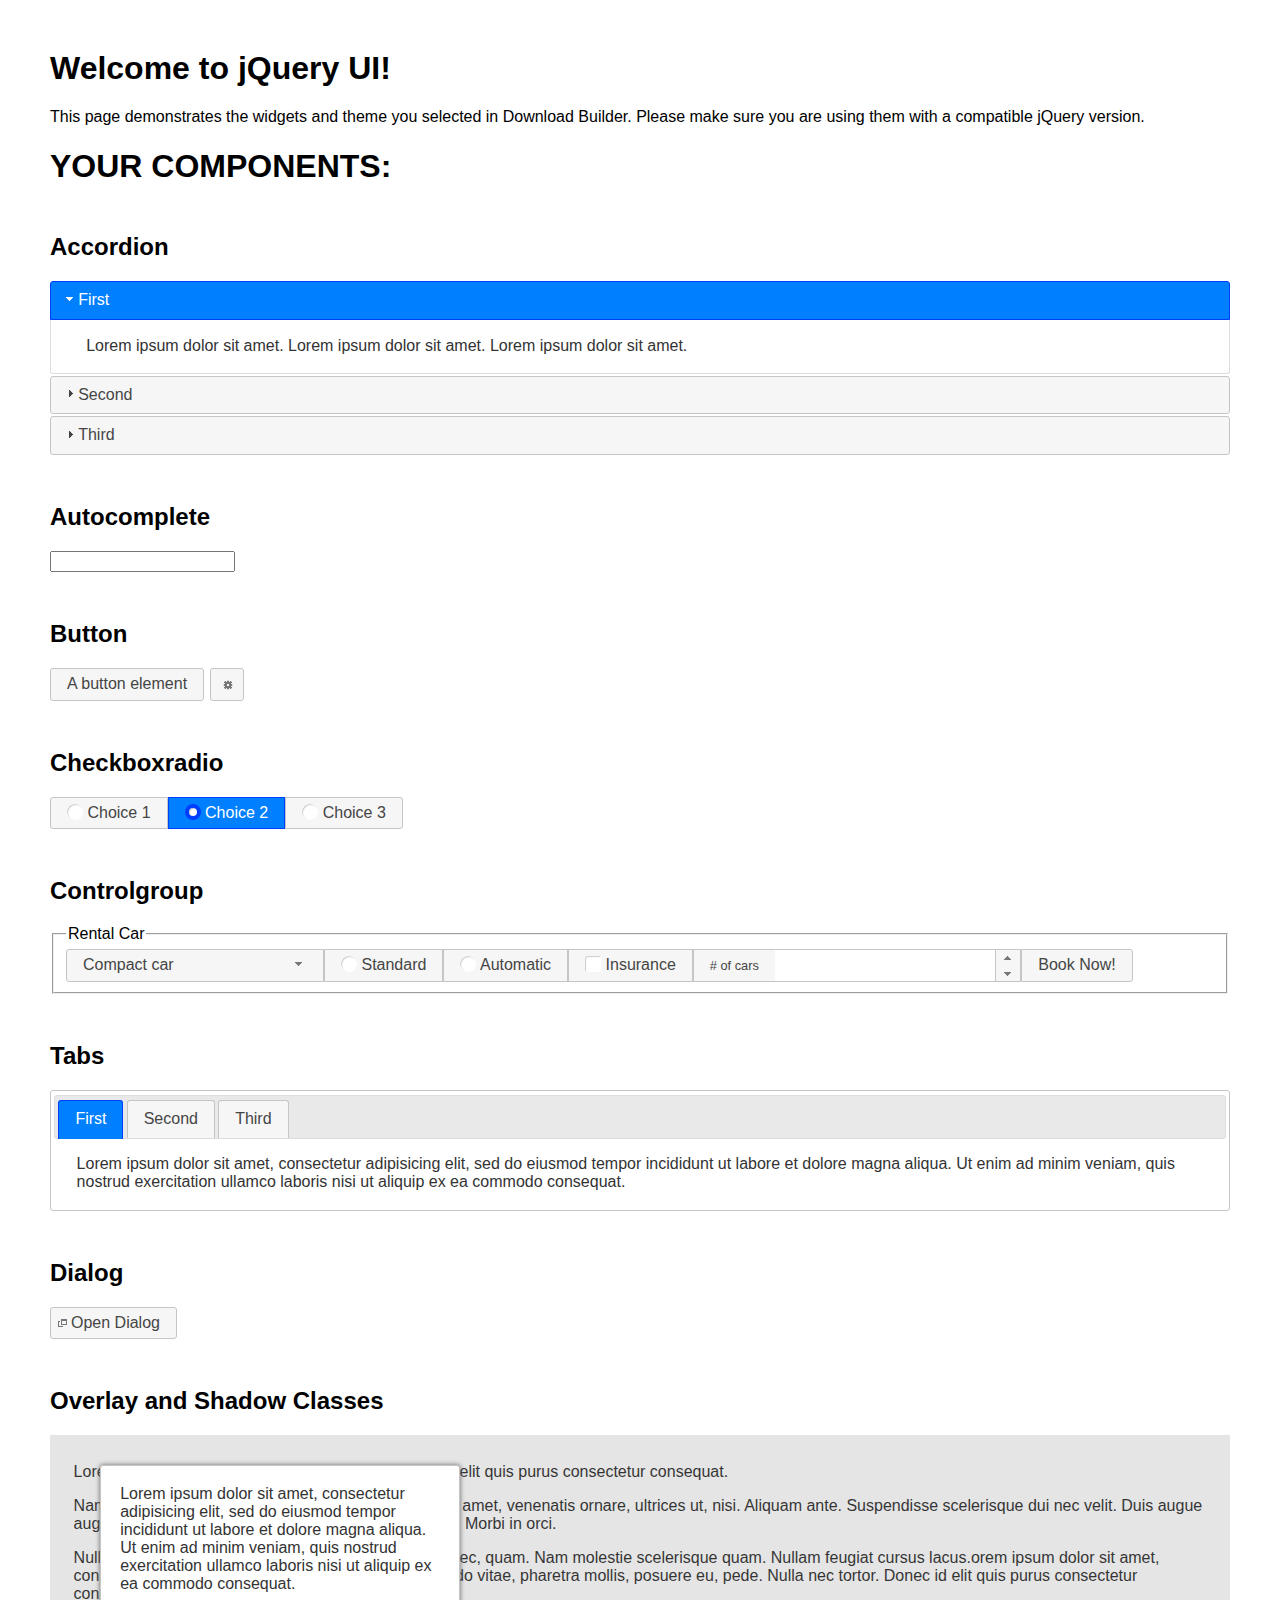
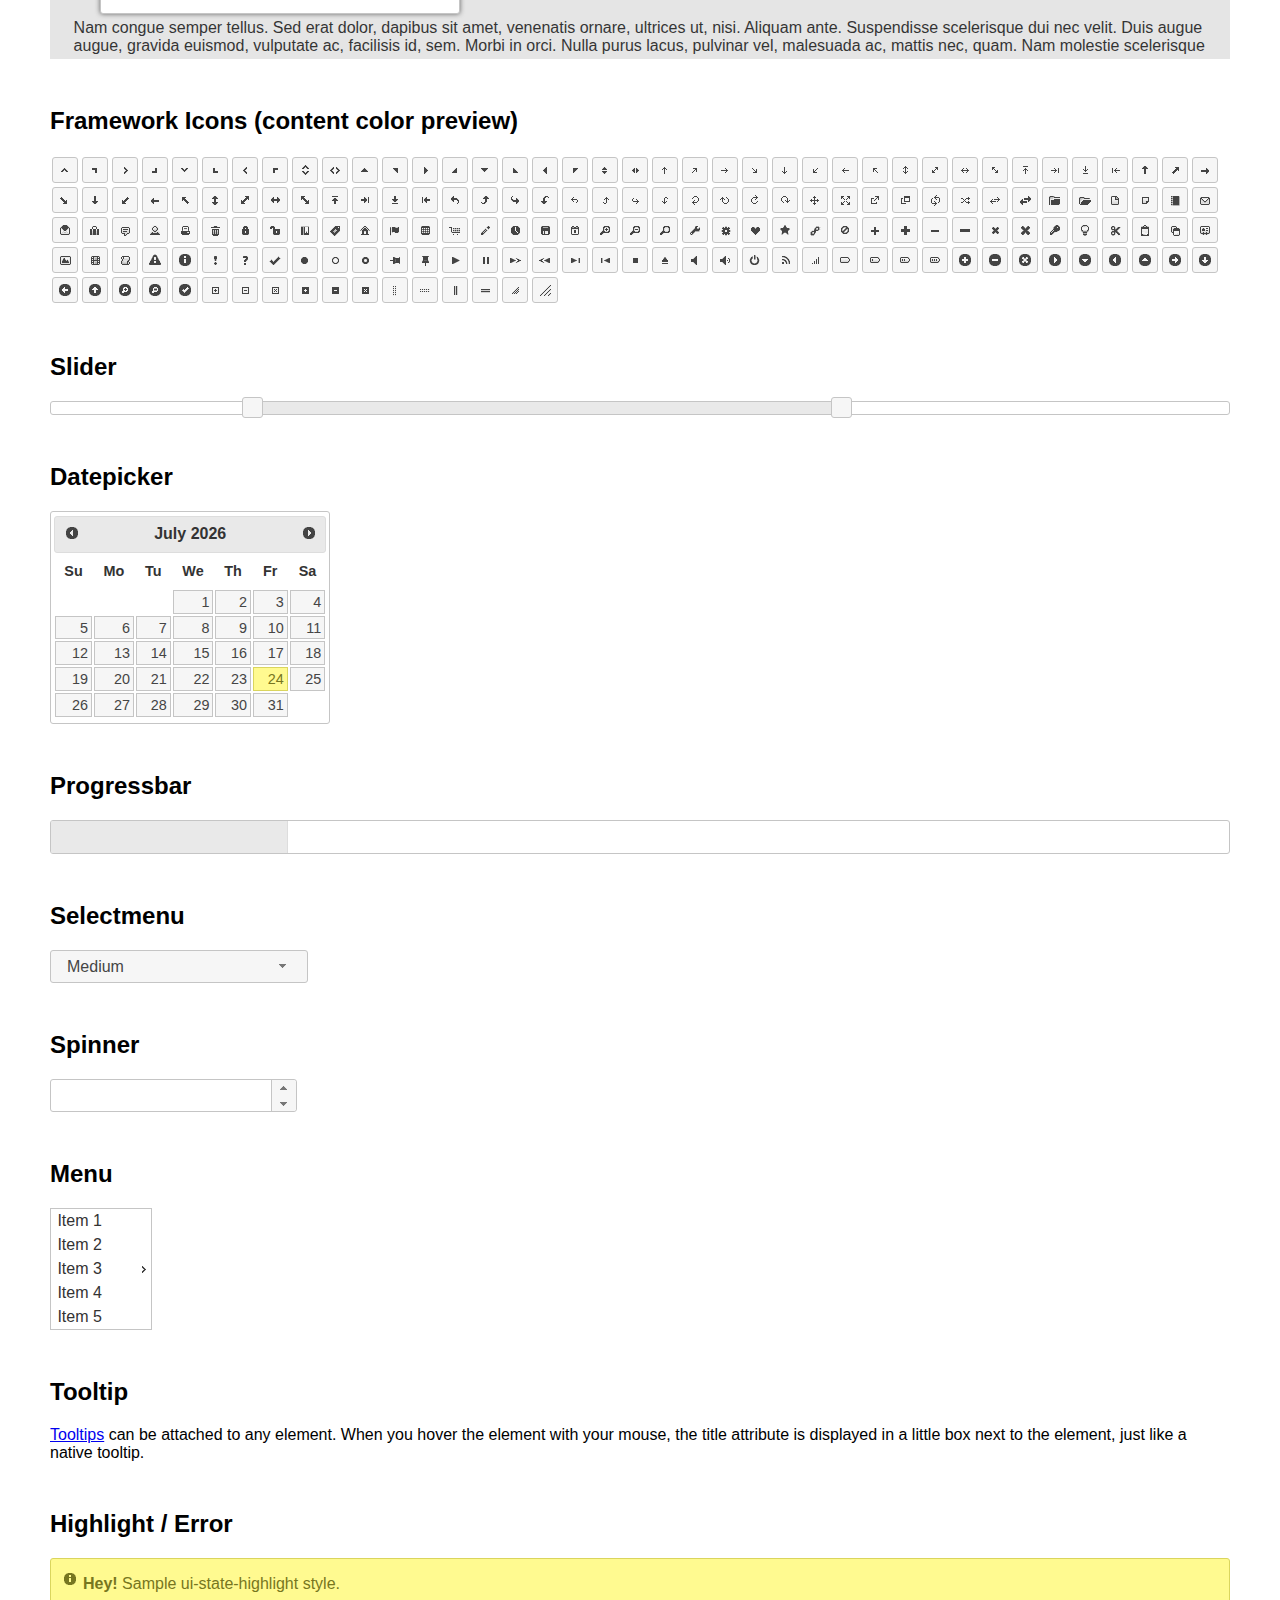
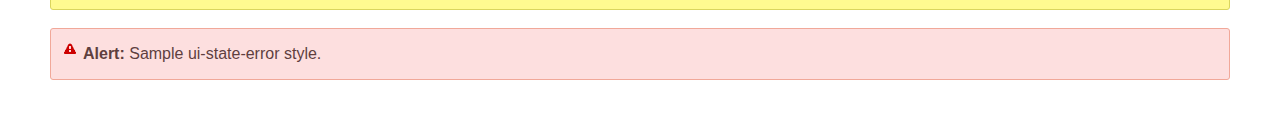
<file: WebContent/resources/jquery-ui-1.12.1.custom/index.html>
<!doctype html>
<html lang="us">
<head>
	<meta charset="utf-8">
	<title>jQuery UI Example Page</title>
	<link href="jquery-ui.css" rel="stylesheet">
	<style>
	body{
		font-family: "Trebuchet MS", sans-serif;
		margin: 50px;
	}
	.demoHeaders {
		margin-top: 2em;
	}
	#dialog-link {
		padding: .4em 1em .4em 20px;
		text-decoration: none;
		position: relative;
	}
	#dialog-link span.ui-icon {
		margin: 0 5px 0 0;
		position: absolute;
		left: .2em;
		top: 50%;
		margin-top: -8px;
	}
	#icons {
		margin: 0;
		padding: 0;
	}
	#icons li {
		margin: 2px;
		position: relative;
		padding: 4px 0;
		cursor: pointer;
		float: left;
		list-style: none;
	}
	#icons span.ui-icon {
		float: left;
		margin: 0 4px;
	}
	.fakewindowcontain .ui-widget-overlay {
		position: absolute;
	}
	select {
		width: 200px;
	}
	</style>
</head>
<body>

<h1>Welcome to jQuery UI!</h1>

<div class="ui-widget">
	<p>This page demonstrates the widgets and theme you selected in Download Builder. Please make sure you are using them with a compatible jQuery version.</p>
</div>

<h1>YOUR COMPONENTS:</h1>


<!-- Accordion -->
<h2 class="demoHeaders">Accordion</h2>
<div id="accordion">
	<h3>First</h3>
	<div>Lorem ipsum dolor sit amet. Lorem ipsum dolor sit amet. Lorem ipsum dolor sit amet.</div>
	<h3>Second</h3>
	<div>Phasellus mattis tincidunt nibh.</div>
	<h3>Third</h3>
	<div>Nam dui erat, auctor a, dignissim quis.</div>
</div>



<!-- Autocomplete -->
<h2 class="demoHeaders">Autocomplete</h2>
<div>
	<input id="autocomplete" title="type &quot;a&quot;">
</div>



<!-- Button -->
<h2 class="demoHeaders">Button</h2>
<button id="button">A button element</button>
<button id="button-icon">An icon-only button</button>



<!-- Checkboxradio -->
<h2 class="demoHeaders">Checkboxradio</h2>
<form style="margin-top: 1em;">
	<div id="radioset">
		<input type="radio" id="radio1" name="radio"><label for="radio1">Choice 1</label>
		<input type="radio" id="radio2" name="radio" checked="checked"><label for="radio2">Choice 2</label>
		<input type="radio" id="radio3" name="radio"><label for="radio3">Choice 3</label>
	</div>
</form>



<!-- Controlgroup -->
<h2 class="demoHeaders">Controlgroup</h2>
<fieldset>
	<legend>Rental Car</legend>
	<div id="controlgroup">
		<select id="car-type">
			<option>Compact car</option>
			<option>Midsize car</option>
			<option>Full size car</option>
			<option>SUV</option>
			<option>Luxury</option>
			<option>Truck</option>
			<option>Van</option>
		</select>
		<label for="transmission-standard">Standard</label>
		<input type="radio" name="transmission" id="transmission-standard">
		<label for="transmission-automatic">Automatic</label>
		<input type="radio" name="transmission" id="transmission-automatic">
		<label for="insurance">Insurance</label>
		<input type="checkbox" name="insurance" id="insurance">
		<label for="horizontal-spinner" class="ui-controlgroup-label"># of cars</label>
		<input id="horizontal-spinner" class="ui-spinner-input">
		<button>Book Now!</button>
	</div>
</fieldset>



<!-- Tabs -->
<h2 class="demoHeaders">Tabs</h2>
<div id="tabs">
	<ul>
		<li><a href="#tabs-1">First</a></li>
		<li><a href="#tabs-2">Second</a></li>
		<li><a href="#tabs-3">Third</a></li>
	</ul>
	<div id="tabs-1">Lorem ipsum dolor sit amet, consectetur adipisicing elit, sed do eiusmod tempor incididunt ut labore et dolore magna aliqua. Ut enim ad minim veniam, quis nostrud exercitation ullamco laboris nisi ut aliquip ex ea commodo consequat.</div>
	<div id="tabs-2">Phasellus mattis tincidunt nibh. Cras orci urna, blandit id, pretium vel, aliquet ornare, felis. Maecenas scelerisque sem non nisl. Fusce sed lorem in enim dictum bibendum.</div>
	<div id="tabs-3">Nam dui erat, auctor a, dignissim quis, sollicitudin eu, felis. Pellentesque nisi urna, interdum eget, sagittis et, consequat vestibulum, lacus. Mauris porttitor ullamcorper augue.</div>
</div>



<h2 class="demoHeaders">Dialog</h2>
<p>
	<button id="dialog-link" class="ui-button ui-corner-all ui-widget">
		<span class="ui-icon ui-icon-newwin"></span>Open Dialog
	</button>
</p>

<h2 class="demoHeaders">Overlay and Shadow Classes</h2>
<div style="position: relative; width: 96%; height: 200px; padding:1% 2%; overflow:hidden;" class="fakewindowcontain">
	<p>Lorem ipsum dolor sit amet,  Nulla nec tortor. Donec id elit quis purus consectetur consequat. </p><p>Nam congue semper tellus. Sed erat dolor, dapibus sit amet, venenatis ornare, ultrices ut, nisi. Aliquam ante. Suspendisse scelerisque dui nec velit. Duis augue augue, gravida euismod, vulputate ac, facilisis id, sem. Morbi in orci. </p><p>Nulla purus lacus, pulvinar vel, malesuada ac, mattis nec, quam. Nam molestie scelerisque quam. Nullam feugiat cursus lacus.orem ipsum dolor sit amet, consectetur adipiscing elit. Donec libero risus, commodo vitae, pharetra mollis, posuere eu, pede. Nulla nec tortor. Donec id elit quis purus consectetur consequat. </p><p>Nam congue semper tellus. Sed erat dolor, dapibus sit amet, venenatis ornare, ultrices ut, nisi. Aliquam ante. Suspendisse scelerisque dui nec velit. Duis augue augue, gravida euismod, vulputate ac, facilisis id, sem. Morbi in orci. Nulla purus lacus, pulvinar vel, malesuada ac, mattis nec, quam. Nam molestie scelerisque quam. </p><p>Nullam feugiat cursus lacus.orem ipsum dolor sit amet, consectetur adipiscing elit. Donec libero risus, commodo vitae, pharetra mollis, posuere eu, pede. Nulla nec tortor. Donec id elit quis purus consectetur consequat. Nam congue semper tellus. Sed erat dolor, dapibus sit amet, venenatis ornare, ultrices ut, nisi. Aliquam ante. </p><p>Suspendisse scelerisque dui nec velit. Duis augue augue, gravida euismod, vulputate ac, facilisis id, sem. Morbi in orci. Nulla purus lacus, pulvinar vel, malesuada ac, mattis nec, quam. Nam molestie scelerisque quam. Nullam feugiat cursus lacus.orem ipsum dolor sit amet, consectetur adipiscing elit. Donec libero risus, commodo vitae, pharetra mollis, posuere eu, pede. Nulla nec tortor. Donec id elit quis purus consectetur consequat. Nam congue semper tellus. Sed erat dolor, dapibus sit amet, venenatis ornare, ultrices ut, nisi. </p>

	<!-- ui-dialog -->
	<div class="ui-widget-overlay ui-front"></div>
	<div style="position: absolute; width: 320px; left: 50px; top: 30px; padding: 1.2em" class="ui-widget ui-front ui-widget-content ui-corner-all ui-widget-shadow">
		Lorem ipsum dolor sit amet, consectetur adipisicing elit, sed do eiusmod tempor incididunt ut labore et dolore magna aliqua. Ut enim ad minim veniam, quis nostrud exercitation ullamco laboris nisi ut aliquip ex ea commodo consequat.
	</div>

</div>

<!-- ui-dialog -->
<div id="dialog" title="Dialog Title">
	<p>Lorem ipsum dolor sit amet, consectetur adipisicing elit, sed do eiusmod tempor incididunt ut labore et dolore magna aliqua. Ut enim ad minim veniam, quis nostrud exercitation ullamco laboris nisi ut aliquip ex ea commodo consequat.</p>
</div>



<h2 class="demoHeaders">Framework Icons (content color preview)</h2>
<ul id="icons" class="ui-widget ui-helper-clearfix">
	<li class="ui-state-default ui-corner-all" title=".ui-icon-caret-1-n"><span class="ui-icon ui-icon-caret-1-n"></span></li>
	<li class="ui-state-default ui-corner-all" title=".ui-icon-caret-1-ne"><span class="ui-icon ui-icon-caret-1-ne"></span></li>
	<li class="ui-state-default ui-corner-all" title=".ui-icon-caret-1-e"><span class="ui-icon ui-icon-caret-1-e"></span></li>
	<li class="ui-state-default ui-corner-all" title=".ui-icon-caret-1-se"><span class="ui-icon ui-icon-caret-1-se"></span></li>
	<li class="ui-state-default ui-corner-all" title=".ui-icon-caret-1-s"><span class="ui-icon ui-icon-caret-1-s"></span></li>
	<li class="ui-state-default ui-corner-all" title=".ui-icon-caret-1-sw"><span class="ui-icon ui-icon-caret-1-sw"></span></li>
	<li class="ui-state-default ui-corner-all" title=".ui-icon-caret-1-w"><span class="ui-icon ui-icon-caret-1-w"></span></li>
	<li class="ui-state-default ui-corner-all" title=".ui-icon-caret-1-nw"><span class="ui-icon ui-icon-caret-1-nw"></span></li>
	<li class="ui-state-default ui-corner-all" title=".ui-icon-caret-2-n-s"><span class="ui-icon ui-icon-caret-2-n-s"></span></li>
	<li class="ui-state-default ui-corner-all" title=".ui-icon-caret-2-e-w"><span class="ui-icon ui-icon-caret-2-e-w"></span></li>
	<li class="ui-state-default ui-corner-all" title=".ui-icon-triangle-1-n"><span class="ui-icon ui-icon-triangle-1-n"></span></li>
	<li class="ui-state-default ui-corner-all" title=".ui-icon-triangle-1-ne"><span class="ui-icon ui-icon-triangle-1-ne"></span></li>
	<li class="ui-state-default ui-corner-all" title=".ui-icon-triangle-1-e"><span class="ui-icon ui-icon-triangle-1-e"></span></li>
	<li class="ui-state-default ui-corner-all" title=".ui-icon-triangle-1-se"><span class="ui-icon ui-icon-triangle-1-se"></span></li>
	<li class="ui-state-default ui-corner-all" title=".ui-icon-triangle-1-s"><span class="ui-icon ui-icon-triangle-1-s"></span></li>
	<li class="ui-state-default ui-corner-all" title=".ui-icon-triangle-1-sw"><span class="ui-icon ui-icon-triangle-1-sw"></span></li>
	<li class="ui-state-default ui-corner-all" title=".ui-icon-triangle-1-w"><span class="ui-icon ui-icon-triangle-1-w"></span></li>
	<li class="ui-state-default ui-corner-all" title=".ui-icon-triangle-1-nw"><span class="ui-icon ui-icon-triangle-1-nw"></span></li>
	<li class="ui-state-default ui-corner-all" title=".ui-icon-triangle-2-n-s"><span class="ui-icon ui-icon-triangle-2-n-s"></span></li>
	<li class="ui-state-default ui-corner-all" title=".ui-icon-triangle-2-e-w"><span class="ui-icon ui-icon-triangle-2-e-w"></span></li>
	<li class="ui-state-default ui-corner-all" title=".ui-icon-arrow-1-n"><span class="ui-icon ui-icon-arrow-1-n"></span></li>
	<li class="ui-state-default ui-corner-all" title=".ui-icon-arrow-1-ne"><span class="ui-icon ui-icon-arrow-1-ne"></span></li>
	<li class="ui-state-default ui-corner-all" title=".ui-icon-arrow-1-e"><span class="ui-icon ui-icon-arrow-1-e"></span></li>
	<li class="ui-state-default ui-corner-all" title=".ui-icon-arrow-1-se"><span class="ui-icon ui-icon-arrow-1-se"></span></li>
	<li class="ui-state-default ui-corner-all" title=".ui-icon-arrow-1-s"><span class="ui-icon ui-icon-arrow-1-s"></span></li>
	<li class="ui-state-default ui-corner-all" title=".ui-icon-arrow-1-sw"><span class="ui-icon ui-icon-arrow-1-sw"></span></li>
	<li class="ui-state-default ui-corner-all" title=".ui-icon-arrow-1-w"><span class="ui-icon ui-icon-arrow-1-w"></span></li>
	<li class="ui-state-default ui-corner-all" title=".ui-icon-arrow-1-nw"><span class="ui-icon ui-icon-arrow-1-nw"></span></li>
	<li class="ui-state-default ui-corner-all" title=".ui-icon-arrow-2-n-s"><span class="ui-icon ui-icon-arrow-2-n-s"></span></li>
	<li class="ui-state-default ui-corner-all" title=".ui-icon-arrow-2-ne-sw"><span class="ui-icon ui-icon-arrow-2-ne-sw"></span></li>
	<li class="ui-state-default ui-corner-all" title=".ui-icon-arrow-2-e-w"><span class="ui-icon ui-icon-arrow-2-e-w"></span></li>
	<li class="ui-state-default ui-corner-all" title=".ui-icon-arrow-2-se-nw"><span class="ui-icon ui-icon-arrow-2-se-nw"></span></li>
	<li class="ui-state-default ui-corner-all" title=".ui-icon-arrowstop-1-n"><span class="ui-icon ui-icon-arrowstop-1-n"></span></li>
	<li class="ui-state-default ui-corner-all" title=".ui-icon-arrowstop-1-e"><span class="ui-icon ui-icon-arrowstop-1-e"></span></li>
	<li class="ui-state-default ui-corner-all" title=".ui-icon-arrowstop-1-s"><span class="ui-icon ui-icon-arrowstop-1-s"></span></li>
	<li class="ui-state-default ui-corner-all" title=".ui-icon-arrowstop-1-w"><span class="ui-icon ui-icon-arrowstop-1-w"></span></li>
	<li class="ui-state-default ui-corner-all" title=".ui-icon-arrowthick-1-n"><span class="ui-icon ui-icon-arrowthick-1-n"></span></li>
	<li class="ui-state-default ui-corner-all" title=".ui-icon-arrowthick-1-ne"><span class="ui-icon ui-icon-arrowthick-1-ne"></span></li>
	<li class="ui-state-default ui-corner-all" title=".ui-icon-arrowthick-1-e"><span class="ui-icon ui-icon-arrowthick-1-e"></span></li>
	<li class="ui-state-default ui-corner-all" title=".ui-icon-arrowthick-1-se"><span class="ui-icon ui-icon-arrowthick-1-se"></span></li>
	<li class="ui-state-default ui-corner-all" title=".ui-icon-arrowthick-1-s"><span class="ui-icon ui-icon-arrowthick-1-s"></span></li>
	<li class="ui-state-default ui-corner-all" title=".ui-icon-arrowthick-1-sw"><span class="ui-icon ui-icon-arrowthick-1-sw"></span></li>
	<li class="ui-state-default ui-corner-all" title=".ui-icon-arrowthick-1-w"><span class="ui-icon ui-icon-arrowthick-1-w"></span></li>
	<li class="ui-state-default ui-corner-all" title=".ui-icon-arrowthick-1-nw"><span class="ui-icon ui-icon-arrowthick-1-nw"></span></li>
	<li class="ui-state-default ui-corner-all" title=".ui-icon-arrowthick-2-n-s"><span class="ui-icon ui-icon-arrowthick-2-n-s"></span></li>
	<li class="ui-state-default ui-corner-all" title=".ui-icon-arrowthick-2-ne-sw"><span class="ui-icon ui-icon-arrowthick-2-ne-sw"></span></li>
	<li class="ui-state-default ui-corner-all" title=".ui-icon-arrowthick-2-e-w"><span class="ui-icon ui-icon-arrowthick-2-e-w"></span></li>
	<li class="ui-state-default ui-corner-all" title=".ui-icon-arrowthick-2-se-nw"><span class="ui-icon ui-icon-arrowthick-2-se-nw"></span></li>
	<li class="ui-state-default ui-corner-all" title=".ui-icon-arrowthickstop-1-n"><span class="ui-icon ui-icon-arrowthickstop-1-n"></span></li>
	<li class="ui-state-default ui-corner-all" title=".ui-icon-arrowthickstop-1-e"><span class="ui-icon ui-icon-arrowthickstop-1-e"></span></li>
	<li class="ui-state-default ui-corner-all" title=".ui-icon-arrowthickstop-1-s"><span class="ui-icon ui-icon-arrowthickstop-1-s"></span></li>
	<li class="ui-state-default ui-corner-all" title=".ui-icon-arrowthickstop-1-w"><span class="ui-icon ui-icon-arrowthickstop-1-w"></span></li>
	<li class="ui-state-default ui-corner-all" title=".ui-icon-arrowreturnthick-1-w"><span class="ui-icon ui-icon-arrowreturnthick-1-w"></span></li>
	<li class="ui-state-default ui-corner-all" title=".ui-icon-arrowreturnthick-1-n"><span class="ui-icon ui-icon-arrowreturnthick-1-n"></span></li>
	<li class="ui-state-default ui-corner-all" title=".ui-icon-arrowreturnthick-1-e"><span class="ui-icon ui-icon-arrowreturnthick-1-e"></span></li>
	<li class="ui-state-default ui-corner-all" title=".ui-icon-arrowreturnthick-1-s"><span class="ui-icon ui-icon-arrowreturnthick-1-s"></span></li>
	<li class="ui-state-default ui-corner-all" title=".ui-icon-arrowreturn-1-w"><span class="ui-icon ui-icon-arrowreturn-1-w"></span></li>
	<li class="ui-state-default ui-corner-all" title=".ui-icon-arrowreturn-1-n"><span class="ui-icon ui-icon-arrowreturn-1-n"></span></li>
	<li class="ui-state-default ui-corner-all" title=".ui-icon-arrowreturn-1-e"><span class="ui-icon ui-icon-arrowreturn-1-e"></span></li>
	<li class="ui-state-default ui-corner-all" title=".ui-icon-arrowreturn-1-s"><span class="ui-icon ui-icon-arrowreturn-1-s"></span></li>
	<li class="ui-state-default ui-corner-all" title=".ui-icon-arrowrefresh-1-w"><span class="ui-icon ui-icon-arrowrefresh-1-w"></span></li>
	<li class="ui-state-default ui-corner-all" title=".ui-icon-arrowrefresh-1-n"><span class="ui-icon ui-icon-arrowrefresh-1-n"></span></li>
	<li class="ui-state-default ui-corner-all" title=".ui-icon-arrowrefresh-1-e"><span class="ui-icon ui-icon-arrowrefresh-1-e"></span></li>
	<li class="ui-state-default ui-corner-all" title=".ui-icon-arrowrefresh-1-s"><span class="ui-icon ui-icon-arrowrefresh-1-s"></span></li>
	<li class="ui-state-default ui-corner-all" title=".ui-icon-arrow-4"><span class="ui-icon ui-icon-arrow-4"></span></li>
	<li class="ui-state-default ui-corner-all" title=".ui-icon-arrow-4-diag"><span class="ui-icon ui-icon-arrow-4-diag"></span></li>
	<li class="ui-state-default ui-corner-all" title=".ui-icon-extlink"><span class="ui-icon ui-icon-extlink"></span></li>
	<li class="ui-state-default ui-corner-all" title=".ui-icon-newwin"><span class="ui-icon ui-icon-newwin"></span></li>
	<li class="ui-state-default ui-corner-all" title=".ui-icon-refresh"><span class="ui-icon ui-icon-refresh"></span></li>
	<li class="ui-state-default ui-corner-all" title=".ui-icon-shuffle"><span class="ui-icon ui-icon-shuffle"></span></li>
	<li class="ui-state-default ui-corner-all" title=".ui-icon-transfer-e-w"><span class="ui-icon ui-icon-transfer-e-w"></span></li>
	<li class="ui-state-default ui-corner-all" title=".ui-icon-transferthick-e-w"><span class="ui-icon ui-icon-transferthick-e-w"></span></li>
	<li class="ui-state-default ui-corner-all" title=".ui-icon-folder-collapsed"><span class="ui-icon ui-icon-folder-collapsed"></span></li>
	<li class="ui-state-default ui-corner-all" title=".ui-icon-folder-open"><span class="ui-icon ui-icon-folder-open"></span></li>
	<li class="ui-state-default ui-corner-all" title=".ui-icon-document"><span class="ui-icon ui-icon-document"></span></li>
	<li class="ui-state-default ui-corner-all" title=".ui-icon-document-b"><span class="ui-icon ui-icon-document-b"></span></li>
	<li class="ui-state-default ui-corner-all" title=".ui-icon-note"><span class="ui-icon ui-icon-note"></span></li>
	<li class="ui-state-default ui-corner-all" title=".ui-icon-mail-closed"><span class="ui-icon ui-icon-mail-closed"></span></li>
	<li class="ui-state-default ui-corner-all" title=".ui-icon-mail-open"><span class="ui-icon ui-icon-mail-open"></span></li>
	<li class="ui-state-default ui-corner-all" title=".ui-icon-suitcase"><span class="ui-icon ui-icon-suitcase"></span></li>
	<li class="ui-state-default ui-corner-all" title=".ui-icon-comment"><span class="ui-icon ui-icon-comment"></span></li>
	<li class="ui-state-default ui-corner-all" title=".ui-icon-person"><span class="ui-icon ui-icon-person"></span></li>
	<li class="ui-state-default ui-corner-all" title=".ui-icon-print"><span class="ui-icon ui-icon-print"></span></li>
	<li class="ui-state-default ui-corner-all" title=".ui-icon-trash"><span class="ui-icon ui-icon-trash"></span></li>
	<li class="ui-state-default ui-corner-all" title=".ui-icon-locked"><span class="ui-icon ui-icon-locked"></span></li>
	<li class="ui-state-default ui-corner-all" title=".ui-icon-unlocked"><span class="ui-icon ui-icon-unlocked"></span></li>
	<li class="ui-state-default ui-corner-all" title=".ui-icon-bookmark"><span class="ui-icon ui-icon-bookmark"></span></li>
	<li class="ui-state-default ui-corner-all" title=".ui-icon-tag"><span class="ui-icon ui-icon-tag"></span></li>
	<li class="ui-state-default ui-corner-all" title=".ui-icon-home"><span class="ui-icon ui-icon-home"></span></li>
	<li class="ui-state-default ui-corner-all" title=".ui-icon-flag"><span class="ui-icon ui-icon-flag"></span></li>
	<li class="ui-state-default ui-corner-all" title=".ui-icon-calculator"><span class="ui-icon ui-icon-calculator"></span></li>
	<li class="ui-state-default ui-corner-all" title=".ui-icon-cart"><span class="ui-icon ui-icon-cart"></span></li>
	<li class="ui-state-default ui-corner-all" title=".ui-icon-pencil"><span class="ui-icon ui-icon-pencil"></span></li>
	<li class="ui-state-default ui-corner-all" title=".ui-icon-clock"><span class="ui-icon ui-icon-clock"></span></li>
	<li class="ui-state-default ui-corner-all" title=".ui-icon-disk"><span class="ui-icon ui-icon-disk"></span></li>
	<li class="ui-state-default ui-corner-all" title=".ui-icon-calendar"><span class="ui-icon ui-icon-calendar"></span></li>
	<li class="ui-state-default ui-corner-all" title=".ui-icon-zoomin"><span class="ui-icon ui-icon-zoomin"></span></li>
	<li class="ui-state-default ui-corner-all" title=".ui-icon-zoomout"><span class="ui-icon ui-icon-zoomout"></span></li>
	<li class="ui-state-default ui-corner-all" title=".ui-icon-search"><span class="ui-icon ui-icon-search"></span></li>
	<li class="ui-state-default ui-corner-all" title=".ui-icon-wrench"><span class="ui-icon ui-icon-wrench"></span></li>
	<li class="ui-state-default ui-corner-all" title=".ui-icon-gear"><span class="ui-icon ui-icon-gear"></span></li>
	<li class="ui-state-default ui-corner-all" title=".ui-icon-heart"><span class="ui-icon ui-icon-heart"></span></li>
	<li class="ui-state-default ui-corner-all" title=".ui-icon-star"><span class="ui-icon ui-icon-star"></span></li>
	<li class="ui-state-default ui-corner-all" title=".ui-icon-link"><span class="ui-icon ui-icon-link"></span></li>
	<li class="ui-state-default ui-corner-all" title=".ui-icon-cancel"><span class="ui-icon ui-icon-cancel"></span></li>
	<li class="ui-state-default ui-corner-all" title=".ui-icon-plus"><span class="ui-icon ui-icon-plus"></span></li>
	<li class="ui-state-default ui-corner-all" title=".ui-icon-plusthick"><span class="ui-icon ui-icon-plusthick"></span></li>
	<li class="ui-state-default ui-corner-all" title=".ui-icon-minus"><span class="ui-icon ui-icon-minus"></span></li>
	<li class="ui-state-default ui-corner-all" title=".ui-icon-minusthick"><span class="ui-icon ui-icon-minusthick"></span></li>
	<li class="ui-state-default ui-corner-all" title=".ui-icon-close"><span class="ui-icon ui-icon-close"></span></li>
	<li class="ui-state-default ui-corner-all" title=".ui-icon-closethick"><span class="ui-icon ui-icon-closethick"></span></li>
	<li class="ui-state-default ui-corner-all" title=".ui-icon-key"><span class="ui-icon ui-icon-key"></span></li>
	<li class="ui-state-default ui-corner-all" title=".ui-icon-lightbulb"><span class="ui-icon ui-icon-lightbulb"></span></li>
	<li class="ui-state-default ui-corner-all" title=".ui-icon-scissors"><span class="ui-icon ui-icon-scissors"></span></li>
	<li class="ui-state-default ui-corner-all" title=".ui-icon-clipboard"><span class="ui-icon ui-icon-clipboard"></span></li>
	<li class="ui-state-default ui-corner-all" title=".ui-icon-copy"><span class="ui-icon ui-icon-copy"></span></li>
	<li class="ui-state-default ui-corner-all" title=".ui-icon-contact"><span class="ui-icon ui-icon-contact"></span></li>
	<li class="ui-state-default ui-corner-all" title=".ui-icon-image"><span class="ui-icon ui-icon-image"></span></li>
	<li class="ui-state-default ui-corner-all" title=".ui-icon-video"><span class="ui-icon ui-icon-video"></span></li>
	<li class="ui-state-default ui-corner-all" title=".ui-icon-script"><span class="ui-icon ui-icon-script"></span></li>
	<li class="ui-state-default ui-corner-all" title=".ui-icon-alert"><span class="ui-icon ui-icon-alert"></span></li>
	<li class="ui-state-default ui-corner-all" title=".ui-icon-info"><span class="ui-icon ui-icon-info"></span></li>
	<li class="ui-state-default ui-corner-all" title=".ui-icon-notice"><span class="ui-icon ui-icon-notice"></span></li>
	<li class="ui-state-default ui-corner-all" title=".ui-icon-help"><span class="ui-icon ui-icon-help"></span></li>
	<li class="ui-state-default ui-corner-all" title=".ui-icon-check"><span class="ui-icon ui-icon-check"></span></li>
	<li class="ui-state-default ui-corner-all" title=".ui-icon-bullet"><span class="ui-icon ui-icon-bullet"></span></li>
	<li class="ui-state-default ui-corner-all" title=".ui-icon-radio-off"><span class="ui-icon ui-icon-radio-off"></span></li>
	<li class="ui-state-default ui-corner-all" title=".ui-icon-radio-on"><span class="ui-icon ui-icon-radio-on"></span></li>
	<li class="ui-state-default ui-corner-all" title=".ui-icon-pin-w"><span class="ui-icon ui-icon-pin-w"></span></li>
	<li class="ui-state-default ui-corner-all" title=".ui-icon-pin-s"><span class="ui-icon ui-icon-pin-s"></span></li>
	<li class="ui-state-default ui-corner-all" title=".ui-icon-play"><span class="ui-icon ui-icon-play"></span></li>
	<li class="ui-state-default ui-corner-all" title=".ui-icon-pause"><span class="ui-icon ui-icon-pause"></span></li>
	<li class="ui-state-default ui-corner-all" title=".ui-icon-seek-next"><span class="ui-icon ui-icon-seek-next"></span></li>
	<li class="ui-state-default ui-corner-all" title=".ui-icon-seek-prev"><span class="ui-icon ui-icon-seek-prev"></span></li>
	<li class="ui-state-default ui-corner-all" title=".ui-icon-seek-end"><span class="ui-icon ui-icon-seek-end"></span></li>
	<li class="ui-state-default ui-corner-all" title=".ui-icon-seek-first"><span class="ui-icon ui-icon-seek-first"></span></li>
	<li class="ui-state-default ui-corner-all" title=".ui-icon-stop"><span class="ui-icon ui-icon-stop"></span></li>
	<li class="ui-state-default ui-corner-all" title=".ui-icon-eject"><span class="ui-icon ui-icon-eject"></span></li>
	<li class="ui-state-default ui-corner-all" title=".ui-icon-volume-off"><span class="ui-icon ui-icon-volume-off"></span></li>
	<li class="ui-state-default ui-corner-all" title=".ui-icon-volume-on"><span class="ui-icon ui-icon-volume-on"></span></li>
	<li class="ui-state-default ui-corner-all" title=".ui-icon-power"><span class="ui-icon ui-icon-power"></span></li>
	<li class="ui-state-default ui-corner-all" title=".ui-icon-signal-diag"><span class="ui-icon ui-icon-signal-diag"></span></li>
	<li class="ui-state-default ui-corner-all" title=".ui-icon-signal"><span class="ui-icon ui-icon-signal"></span></li>
	<li class="ui-state-default ui-corner-all" title=".ui-icon-battery-0"><span class="ui-icon ui-icon-battery-0"></span></li>
	<li class="ui-state-default ui-corner-all" title=".ui-icon-battery-1"><span class="ui-icon ui-icon-battery-1"></span></li>
	<li class="ui-state-default ui-corner-all" title=".ui-icon-battery-2"><span class="ui-icon ui-icon-battery-2"></span></li>
	<li class="ui-state-default ui-corner-all" title=".ui-icon-battery-3"><span class="ui-icon ui-icon-battery-3"></span></li>
	<li class="ui-state-default ui-corner-all" title=".ui-icon-circle-plus"><span class="ui-icon ui-icon-circle-plus"></span></li>
	<li class="ui-state-default ui-corner-all" title=".ui-icon-circle-minus"><span class="ui-icon ui-icon-circle-minus"></span></li>
	<li class="ui-state-default ui-corner-all" title=".ui-icon-circle-close"><span class="ui-icon ui-icon-circle-close"></span></li>
	<li class="ui-state-default ui-corner-all" title=".ui-icon-circle-triangle-e"><span class="ui-icon ui-icon-circle-triangle-e"></span></li>
	<li class="ui-state-default ui-corner-all" title=".ui-icon-circle-triangle-s"><span class="ui-icon ui-icon-circle-triangle-s"></span></li>
	<li class="ui-state-default ui-corner-all" title=".ui-icon-circle-triangle-w"><span class="ui-icon ui-icon-circle-triangle-w"></span></li>
	<li class="ui-state-default ui-corner-all" title=".ui-icon-circle-triangle-n"><span class="ui-icon ui-icon-circle-triangle-n"></span></li>
	<li class="ui-state-default ui-corner-all" title=".ui-icon-circle-arrow-e"><span class="ui-icon ui-icon-circle-arrow-e"></span></li>
	<li class="ui-state-default ui-corner-all" title=".ui-icon-circle-arrow-s"><span class="ui-icon ui-icon-circle-arrow-s"></span></li>
	<li class="ui-state-default ui-corner-all" title=".ui-icon-circle-arrow-w"><span class="ui-icon ui-icon-circle-arrow-w"></span></li>
	<li class="ui-state-default ui-corner-all" title=".ui-icon-circle-arrow-n"><span class="ui-icon ui-icon-circle-arrow-n"></span></li>
	<li class="ui-state-default ui-corner-all" title=".ui-icon-circle-zoomin"><span class="ui-icon ui-icon-circle-zoomin"></span></li>
	<li class="ui-state-default ui-corner-all" title=".ui-icon-circle-zoomout"><span class="ui-icon ui-icon-circle-zoomout"></span></li>
	<li class="ui-state-default ui-corner-all" title=".ui-icon-circle-check"><span class="ui-icon ui-icon-circle-check"></span></li>
	<li class="ui-state-default ui-corner-all" title=".ui-icon-circlesmall-plus"><span class="ui-icon ui-icon-circlesmall-plus"></span></li>
	<li class="ui-state-default ui-corner-all" title=".ui-icon-circlesmall-minus"><span class="ui-icon ui-icon-circlesmall-minus"></span></li>
	<li class="ui-state-default ui-corner-all" title=".ui-icon-circlesmall-close"><span class="ui-icon ui-icon-circlesmall-close"></span></li>
	<li class="ui-state-default ui-corner-all" title=".ui-icon-squaresmall-plus"><span class="ui-icon ui-icon-squaresmall-plus"></span></li>
	<li class="ui-state-default ui-corner-all" title=".ui-icon-squaresmall-minus"><span class="ui-icon ui-icon-squaresmall-minus"></span></li>
	<li class="ui-state-default ui-corner-all" title=".ui-icon-squaresmall-close"><span class="ui-icon ui-icon-squaresmall-close"></span></li>
	<li class="ui-state-default ui-corner-all" title=".ui-icon-grip-dotted-vertical"><span class="ui-icon ui-icon-grip-dotted-vertical"></span></li>
	<li class="ui-state-default ui-corner-all" title=".ui-icon-grip-dotted-horizontal"><span class="ui-icon ui-icon-grip-dotted-horizontal"></span></li>
	<li class="ui-state-default ui-corner-all" title=".ui-icon-grip-solid-vertical"><span class="ui-icon ui-icon-grip-solid-vertical"></span></li>
	<li class="ui-state-default ui-corner-all" title=".ui-icon-grip-solid-horizontal"><span class="ui-icon ui-icon-grip-solid-horizontal"></span></li>
	<li class="ui-state-default ui-corner-all" title=".ui-icon-gripsmall-diagonal-se"><span class="ui-icon ui-icon-gripsmall-diagonal-se"></span></li>
	<li class="ui-state-default ui-corner-all" title=".ui-icon-grip-diagonal-se"><span class="ui-icon ui-icon-grip-diagonal-se"></span></li>
</ul>


<!-- Slider -->
<h2 class="demoHeaders">Slider</h2>
<div id="slider"></div>



<!-- Datepicker -->
<h2 class="demoHeaders">Datepicker</h2>
<div id="datepicker"></div>



<!-- Progressbar -->
<h2 class="demoHeaders">Progressbar</h2>
<div id="progressbar"></div>



<!-- Progressbar -->
<h2 class="demoHeaders">Selectmenu</h2>
<select id="selectmenu">
	<option>Slower</option>
	<option>Slow</option>
	<option selected="selected">Medium</option>
	<option>Fast</option>
	<option>Faster</option>
</select>



<!-- Spinner -->
<h2 class="demoHeaders">Spinner</h2>
<input id="spinner">



<!-- Menu -->
<h2 class="demoHeaders">Menu</h2>
<ul style="width:100px;" id="menu">
	<li><div>Item 1</div></li>
	<li><div>Item 2</div></li>
	<li><div>Item 3</div>
		<ul>
			<li><div>Item 3-1</div></li>
			<li><div>Item 3-2</div></li>
			<li><div>Item 3-3</div></li>
			<li><div>Item 3-4</div></li>
			<li><div>Item 3-5</div></li>
		</ul>
	</li>
	<li><div>Item 4</div></li>
	<li><div>Item 5</div></li>
</ul>



<!-- Tooltip -->
<h2 class="demoHeaders">Tooltip</h2>
<p id="tooltip">
	<a href="#" title="That&apos;s what this widget is">Tooltips</a> can be attached to any element. When you hover
the element with your mouse, the title attribute is displayed in a little box next to the element, just like a native tooltip.
</p>


<!-- Highlight / Error -->
<h2 class="demoHeaders">Highlight / Error</h2>
<div class="ui-widget">
	<div class="ui-state-highlight ui-corner-all" style="margin-top: 20px; padding: 0 .7em;">
		<p><span class="ui-icon ui-icon-info" style="float: left; margin-right: .3em;"></span>
		<strong>Hey!</strong> Sample ui-state-highlight style.</p>
	</div>
</div>
<br>
<div class="ui-widget">
	<div class="ui-state-error ui-corner-all" style="padding: 0 .7em;">
		<p><span class="ui-icon ui-icon-alert" style="float: left; margin-right: .3em;"></span>
		<strong>Alert:</strong> Sample ui-state-error style.</p>
	</div>
</div>

<script src="external/jquery/jquery.js"></script>
<script src="jquery-ui.js"></script>
<script>

$( "#accordion" ).accordion();



var availableTags = [
	"ActionScript",
	"AppleScript",
	"Asp",
	"BASIC",
	"C",
	"C++",
	"Clojure",
	"COBOL",
	"ColdFusion",
	"Erlang",
	"Fortran",
	"Groovy",
	"Haskell",
	"Java",
	"JavaScript",
	"Lisp",
	"Perl",
	"PHP",
	"Python",
	"Ruby",
	"Scala",
	"Scheme"
];
$( "#autocomplete" ).autocomplete({
	source: availableTags
});



$( "#button" ).button();
$( "#button-icon" ).button({
	icon: "ui-icon-gear",
	showLabel: false
});



$( "#radioset" ).buttonset();



$( "#controlgroup" ).controlgroup();



$( "#tabs" ).tabs();



$( "#dialog" ).dialog({
	autoOpen: false,
	width: 400,
	buttons: [
		{
			text: "Ok",
			click: function() {
				$( this ).dialog( "close" );
			}
		},
		{
			text: "Cancel",
			click: function() {
				$( this ).dialog( "close" );
			}
		}
	]
});

// Link to open the dialog
$( "#dialog-link" ).click(function( event ) {
	$( "#dialog" ).dialog( "open" );
	event.preventDefault();
});



$( "#datepicker" ).datepicker({
	inline: true
});



$( "#slider" ).slider({
	range: true,
	values: [ 17, 67 ]
});



$( "#progressbar" ).progressbar({
	value: 20
});



$( "#spinner" ).spinner();



$( "#menu" ).menu();



$( "#tooltip" ).tooltip();



$( "#selectmenu" ).selectmenu();


// Hover states on the static widgets
$( "#dialog-link, #icons li" ).hover(
	function() {
		$( this ).addClass( "ui-state-hover" );
	},
	function() {
		$( this ).removeClass( "ui-state-hover" );
	}
);
</script>
</body>
</html>
</file>
